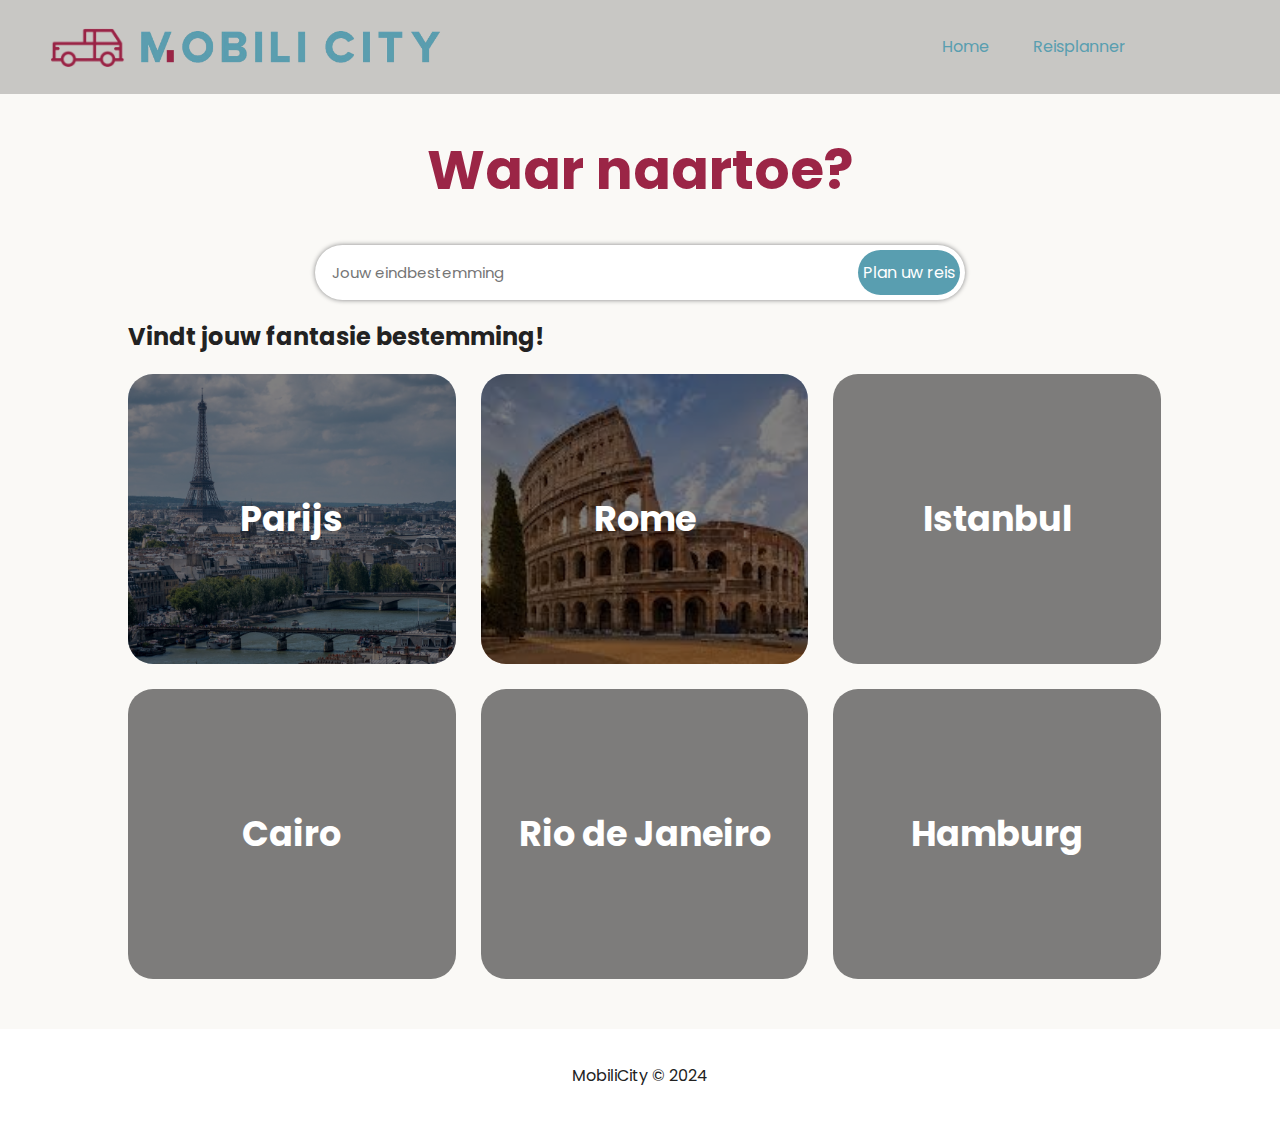
<file: reisplanner.html>
<!doctype html>
<head>
  <meta charset="utf-8">
  <meta name="viewport" content="width=device-width, initial-scale=1">
  <title> Mobili City </title>
  <link rel="stylesheet" href="css/style.css">
  <link rel="stylesheet" href="css/travelplanner.css">

  <link rel="icon" href="/favicon.ico" sizes="any">
  <link rel="icon" href="/icon.svg" type="image/svg+xml">
  <link rel="apple-touch-icon" href="icon.png">

  <link rel="manifest" href="site.webmanifest">
  <link href="https://stackpath.bootstrapcdn.com/font-awesome/4.7.0/css/font-awesome.min.css" rel="stylesheet">
  <meta name="theme-color" content="#fafafa">

  <!-- Font -->
  <link rel="preconnect" href="https://fonts.googleapis.com">
  <link rel="preconnect" href="https://fonts.gstatic.com" crossorigin>
  <link href="https://fonts.googleapis.com/css2?family=Roboto:ital,wght@0,100;0,300;0,400;0,500;0,700;0,900;1,100;1,300;1,400;1,500;1,700;1,900&display=swap" rel="stylesheet">
</head>

<body>
  <header>
    <div class="nav-title">
      <img style="margin-right: 10px" src="img/car-transparent.png" width="75px" />
      <img src="img/logo-transparent.png" width="300px" />
    </div>
    <nav>
      <ul>
        <li> <a href="./index.html">Home</a> </li>
        <li> <a href="./reisplanner.html">Reisplanner</a> </li>
      </ul>
    </nav>
  </header>


  <main>
    <div>
      <h1>Waar naartoe?</h1>
      <form action="./planner.html">
        <div>
          <input class="search-text-input" type="text" name="destination" placeholder="Jouw eindbestemming">
          <button type="submit" class="search-button">Plan uw reis</button>
        </div>
      </form>
    </div>

    <div class="container">
      <h2>Vindt jouw fantasie bestemming!</h2>
      <div class="travel-card-list">
        <a href="./planner.html?destination=Parijs" class="travel-card" style="background-image: url('./img/paris.jpg');">
          <h3>Parijs</h3>
        </a>
        <a href="./planner.html?destination=Rome" class="travel-card" style="background-image: url('./img/rome.jpeg');">
          <h3>Rome</h3>
        </a>
        <a href="./planner.html?destination=Istanbul" class="travel-card" style="background-image: url('https://europeinwinter.com/wp-content/uploads/2022/06/iStock-475460738.jpeg');">
          <h3>Istanbul</h3>
        </a>
        <a href="./planner.html?destination=Cairo" class="travel-card" style="background-image: url('https://www.reisroutes.be/userfiles/fotos/cairo-bezienswaardigheden_8119_l.jpg');">
          <h3>Cairo</h3>
        </a>
        <a href="./planner.html?destination=Rio+de+Janeiro" class="travel-card" style="background-image: url('https://a.cdn-hotels.com/gdcs/production143/d357/42fb6908-dcd5-4edb-9f8c-76208494af80.jpg?impolicy=fcrop&w=800&h=533&q=medium');">
          <h3>Rio de Janeiro</h3>
        </a>
        <a href="./planner.html?destination=Hamburg" class="travel-card" style="background-image: url('https://a.cdn-hotels.com/gdcs/production19/d1430/c53e41bd-1e9b-4c80-b15b-01e81b1c4679.jpg?impolicy=fcrop&w=800&h=533&q=medium');">
          <h3>Hamburg</h3>
        </a>
      </div>
    </div>
  </main>

  <footer>
    <p class="text-align-center">MobiliCity © 2024 </p>
  </footer>

</body>

</html>
</file>
<file: css/style.css>
/*! HTML5 Boilerplate v9.0.0-RC1 | MIT License | https://html5boilerplate.com/ */

/* main.css 3.0.0 | MIT License | https://github.com/h5bp/main.css#readme */
/*
 * What follows is the result of much research on cross-browser styling.
 * Credit left inline and big thanks to Nicolas Gallagher, Jonathan Neal,
 * Kroc Camen, and the H5BP dev community and team.
 */

/* ==========================================================================
   Base styles: opinionated defaults
   ========================================================================== */
@import url('https://fonts.googleapis.com/css2?family=Poppins:wght@400;500;600;700&display=swap');

html {
  margin: 0;
  padding: 0;
  min-height: 100vh;
  min-width: 100vw;
  color: #222;
  font-size: 1em;
  line-height: 1.4;
  font-family: 'Roboto', sans-serif;
}

/*
 * Remove text-shadow in selection highlight:
 * https://twitter.com/miketaylr/status/12228805301
 *
 * Customize the background color to match your design.
 */

::-moz-selection {
  background: #b3d4fc;
  text-shadow: none;
}

::selection {
  background: #b3d4fc;
  text-shadow: none;
}

/*
 * A better looking default horizontal rule
 */

hr {
  display: block;
  height: 1px;
  border: 0;
  border-top: 1px solid #ccc;
  margin: 1em 0;
  padding: 0;
}

/*
 * Remove the gap between audio, canvas, iframes,
 * images, videos and the bottom of their containers:
 * https://github.com/h5bp/html5-boilerplate/issues/440
 */

audio,
canvas,
iframe,
img,
svg,
video {
  vertical-align: middle;
}

/*
 * Remove default fieldset styles.
 */

fieldset {
  border: 0;
  margin: 0;
  padding: 0;
}

/*
 * Allow only vertical resizing of textareas.
 */

textarea {
  resize: vertical;
}

/* ==========================================================================
   Author's custom styles
   ========================================================================== */

/* ==========================================================================
   Helper classes
   ========================================================================== */

/*
 * Hide visually and from screen readers
 */

.hidden,
[hidden] {
  display: none !important;
}

/*
 * Hide only visually, but have it available for screen readers:
 * https://snook.ca/archives/html_and_css/hiding-content-for-accessibility
 *
 * 1. For long content, line feeds are not interpreted as spaces and small width
 *    causes content to wrap 1 word per line:
 *    https://medium.com/@jessebeach/beware-smushed-off-screen-accessible-text-5952a4c2cbfe
 */

.visually-hidden {
  border: 0;
  clip: rect(0, 0, 0, 0);
  height: 1px;
  margin: -1px;
  overflow-x: hidden;
  padding: 0;
  position: absolute;
  white-space: nowrap;
  width: 1px;
  /* 1 */
}

/*
 * Extends the .visually-hidden class to allow the element
 * to be focusable when navigated to via the keyboard:
 * https://www.drupal.org/node/897638
 */

.visually-hidden.focusable:active,
.visually-hidden.focusable:focus {
  clip: auto;
  height: auto;
  margin: 0;
  overflow: visible;
  position: static;
  white-space: inherit;
  width: auto;
}

/*
 * Hide visually and from screen readers, but maintain layout
 */

.invisible {
  visibility: hidden;
}

/*
 * Clearfix: contain floats
 *
 * The use of `table` rather than `block` is only necessary if using
 * `::before` to contain the top-margins of child elements.
 */

.clearfix::before,
.clearfix::after {
  content: "";
  display: table;
}

.clearfix::after {
  clear: both;
}

/* ==========================================================================
   EXAMPLE Media Queries for Responsive Design.
   These examples override the primary ('mobile first') styles.
   Modify as content requires.
   ========================================================================== */

@media only screen and (min-width: 35em) {
  /* Style adjustments for viewports that meet the condition */
}

@media print,
  (-webkit-min-device-pixel-ratio: 1.25),
  (min-resolution: 1.25dppx),
  (min-resolution: 120dpi) {
  /* Style adjustments for high resolution devices */
}

/* ==========================================================================
   Print styles.
   Inlined to avoid the additional HTTP request:
   https://www.phpied.com/delay-loading-your-print-css/
   ========================================================================== */

@media print {
  *,
  *::before,
  *::after {
    background: #fff !important;
    color: #000 !important;
    /* Black prints faster */
    box-shadow: none !important;
    text-shadow: none !important;
  }

  a,
  a:visited {
    text-decoration: underline;
  }

  a[href]::after {
    content: " (" attr(href) ")";
  }

  abbr[title]::after {
    content: " (" attr(title) ")";
  }

  /*
   * Don't show links that are fragment identifiers,
   * or use the `javascript:` pseudo protocol
   */
  a[href^="#"]::after,
  a[href^="javascript:"]::after {
    content: "";
  }

  pre {
    white-space: pre-wrap !important;
  }

  pre,
  blockquote {
    border: 1px solid #999;
    page-break-inside: avoid;
  }

  tr,
  img {
    page-break-inside: avoid;
  }

  p,
  h2,
  h3 {
    orphans: 3;
    widows: 3;
  }

  h2,
  h3 {
    page-break-after: avoid;
  }
}

:root {
  --background-color: #FAF9F6;
  --primary-color: #9B2546;
  --primary-support-color: #6F758C;
  --secondary-color: #599EB0;
  --secondary-support-color: #6F758C;
}

/* End of boilerplate */
body {
  background-color: var(--background-color);
  margin: 0;
  overflow-x: hidden; /* Prevent default body margin/padding and ensure full viewport usage */
}

header {
  position: fixed; /* Fixed positioning to keep the navbar at the top */
  width: 100%;
  z-index: 1000; /* Ensure the navbar appears on top of other elements */
  background-color: rgba(0, 0, 0, 0.2); /* Use rgba for a see-through background */
  display: flex;
  justify-content: flex-end;
  align-items: center;
  padding: 20px 50px;
}

nav {
  width: 35%;
}

.nav-title {
  margin-right: auto;
  font-size: 1.5em;
  color: white;
}

header li {
  list-style: none;
  display: inline-block;
  padding: 0 20px;
}

header a {
  text-decoration: none;
  color: var(--secondary-color);
  transition: all 0.3s ease 0s;
}

header a:hover {
  color: var(--secondary-support-color);
}

video {
  width: 100%;
  height: 100%;
  object-fit: cover;
  z-index: -1; /* Ensure the video appears below other elements */
}

.container {
  padding: 50px 0;
  display: flex;
  align-items: center;
  justify-content: center;
}

.image {
  flex: 50%;
  max-width: 50%;
}

.container-text {
  flex: 45%;
  max-width: 45%;
  padding: 20px;
  box-sizing: border-box;
}

.container-text.left {
  margin-left: 9%;
}

.container-text.right {
  margin-right: 9%;
}

.container-image {
  width: 50%;
  height: auto;
  display: block;
  max-width: 70%;
  background-color: white;
  padding: 50px 50px 50px 50px;
  border-radius: 50px;
  margin: 0 auto;
}

.text {
  max-width: 700px;
  font-size: 18px;
}

h1 {
  font-size: 3rem;
  color: var(--primary-color);
}

* {
  font-family: 'Poppins', sans-serif;
}

.text-align-center {
  text-align: center;
}

footer {
  background-color: white;
  padding: 20px 0 20px 0;
}
</file>
<file: css/travelplanner.css>
@import './style.css';
header {
  position: relative;
}

h1 {
  text-align: center;
  font-size: 55px;
}

form {
  display: flex;
  justify-content: space-around;
}

form div {
  border: 0px solid rgb(182, 182, 182);
  box-shadow: 0px 0px 5px gray;
  border-radius: 50px;
  padding: 5px;
  width: 50vw;
  display: flex;
  justify-content: space-between;
  background-color: white;
}

.search-text-input {
  width: 80%;
  border: none;
  border-radius: 25px;
  font-size: 15px;
  margin-left: 10px;
}

.search-text-input:focus-visible {
  border: none;
  outline: none;
}
.search-button {
  padding: 10px 5px;
  border-radius: 25px;
  border: none;
  background-color: var(--secondary-color);
  color: white;
  font-size: 16px;
}

.container {
  display: block !important;
  padding: 0 !important;
  width: 80vw;
  margin: 0 auto;
  margin-top: 20px;
}

.travel-card-list {
  display: grid;
  gap: 25px;
  grid-template-columns: 32% 32% 32%;
  margin-bottom: 50px;
}

.travel-card {
  border-radius: 25px;
  background-size: cover;
  padding: 20px;
  font-size: 30px;
  text-align: center;
  height: 250px;
  display: flex;
  align-items: center;
  justify-content: center;
  text-decoration: none;
  color: white;
  background-size: cover;
  background-repeat: no-repeat;
  background-position: center;
  position: relative;
  z-index: 1;
}

.travel-card:hover {
  color: #ffd0d0;
}

.travel-card::before {
  border-radius: 25px;
  content: "";
  z-index: -1;
  position: absolute;
  top: 0;
  right: 0;
  bottom: 0;
  left: 0;
  background-color: rgba(0, 0, 0, 0.5); /* Adjust the opacity (0.5 in this case) to control darkness */
}

.travel-card p {
  z-index: 1;
  color: white;
}
</file>
